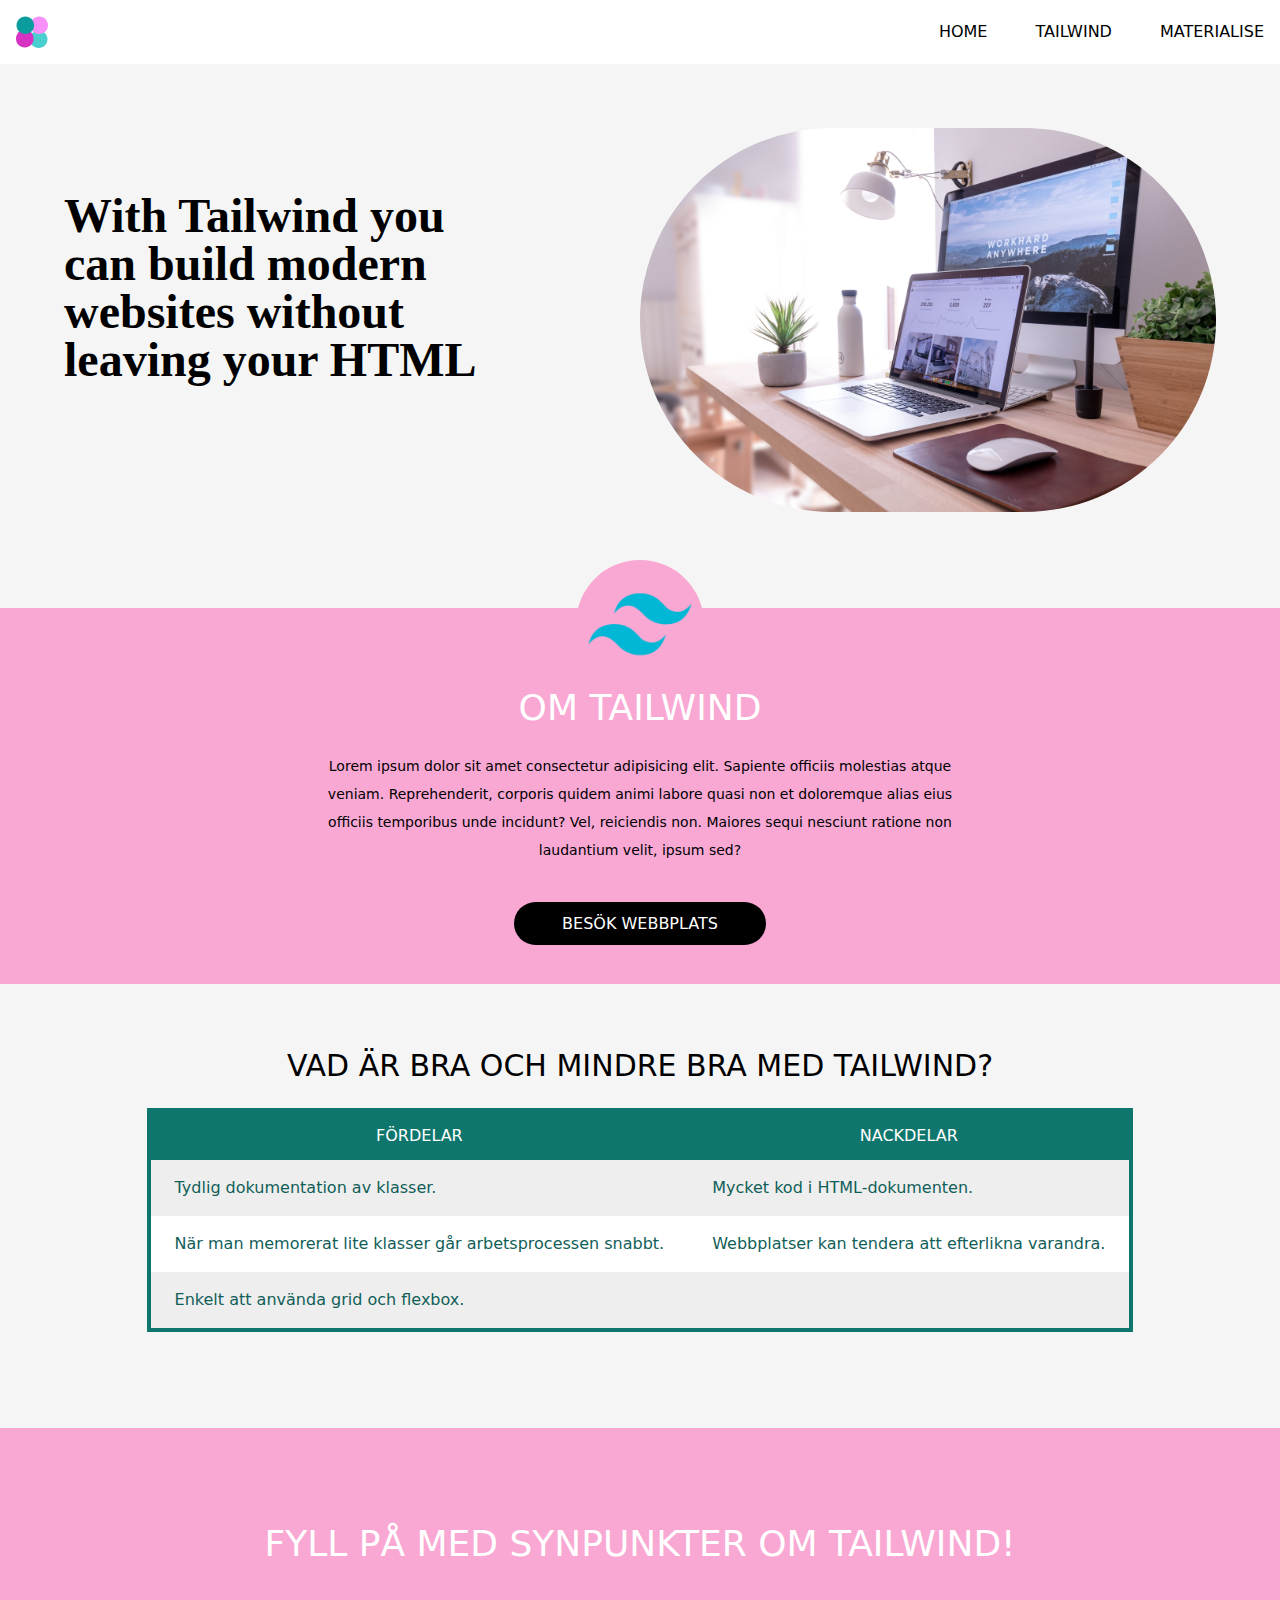
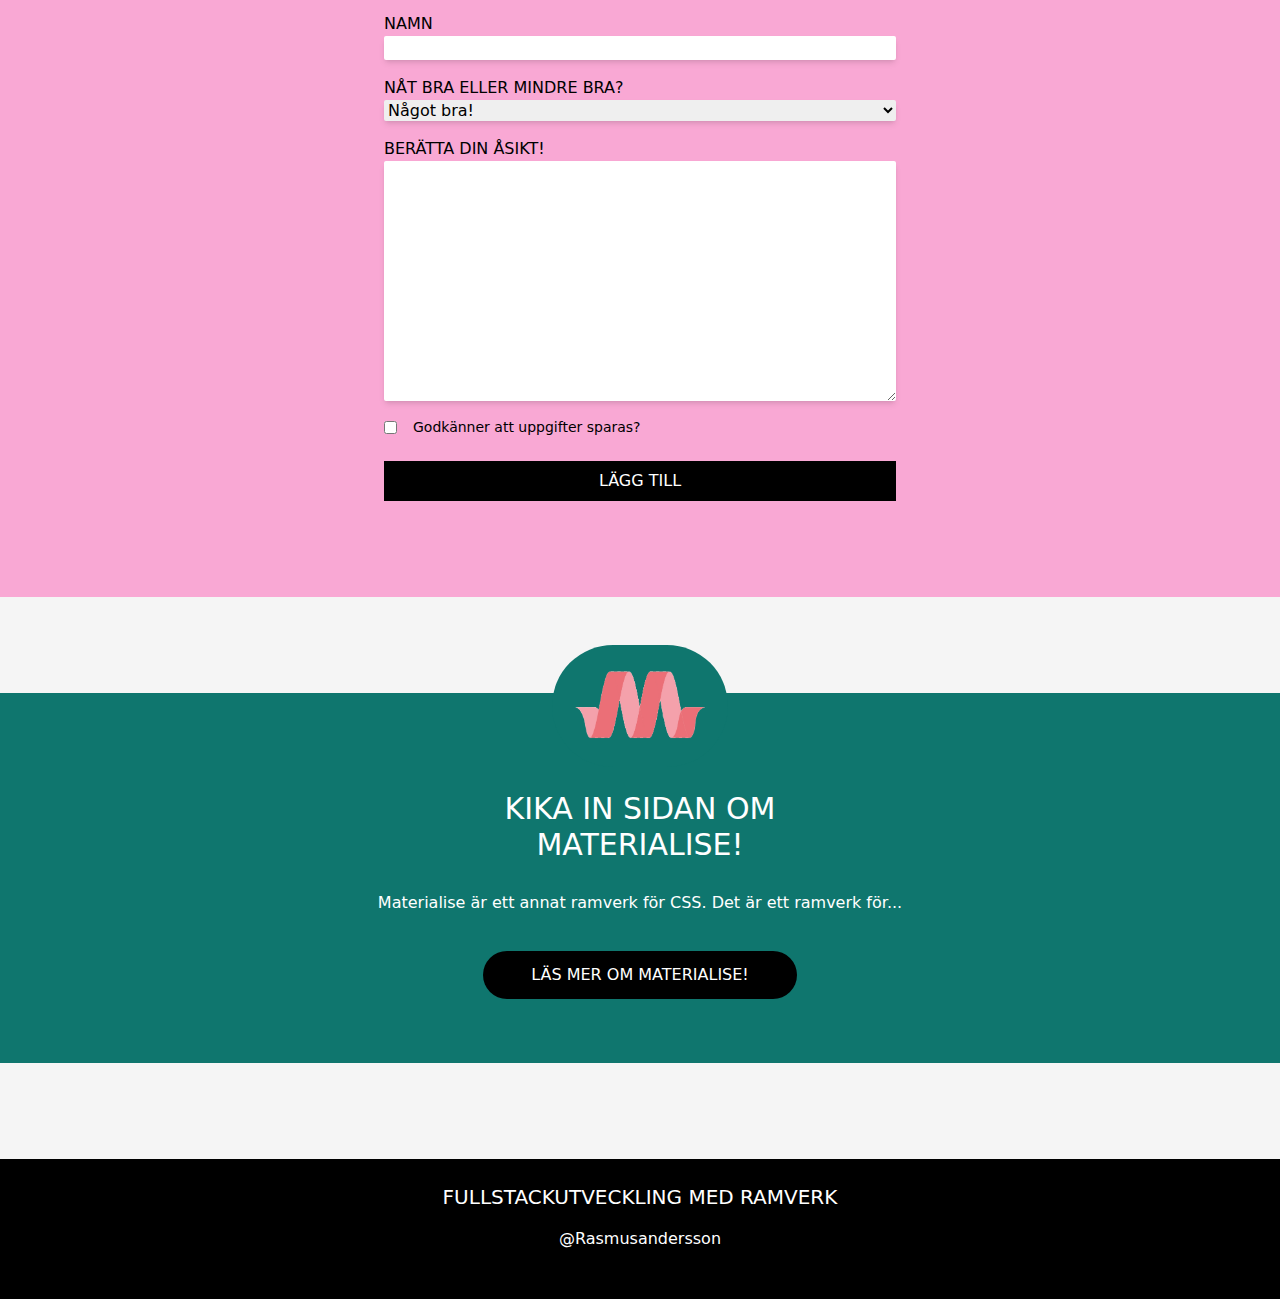
<file: src/index.html>
<!DOCTYPE html>
<html lang="sv">
<head>
    <meta charset="UTF-8">
    <meta http-equiv="X-UA-Compatible" content="IE=edge">
    <meta name="viewport" content="width=device-width, initial-scale=1.0">
    <link href="css/main.css" rel="stylesheet">
    <title>Ramverk - CSS</title>
</head>
<body>

    <!-- Navbar -->
    <nav class="relative container mx-auto bg-white max-w-none">
        <!--Container display content in flex-->
        <div class="flex items-center justify-between p-4">
            <!--Logo-->
            <div>
                <img src="img/logotyp.svg" alt="" class="object-cover h-8 w-8">
            </div>
            <!--Nav elements-->
            <div class="hidden md:flex space-x-12 ml-6">
                <a href="#" class="hover:text-pink-400 uppercase">Home</a>
                <a href="#" class="hover:text-pink-400 uppercase">Tailwind</a>
                <a href="#" class="hover:text-pink-400 uppercase">Materialise</a>
            </div>
        </div>
    </nav>


    <!-- Hero section-->
    <section id="hero" class="mt-16">
        <!--Content container-->
        <div class="container flex flex-col-reverse -mb-16 hero-bp:mb-24 hero-bp:flex-row items-center px-16 mx-auto mt-10 space-y-0">
                <!--Text content-->
                <div class="flex flex-col mb-32 space-y-6 hero-bp:w-3/6">
                    <h1 class="max-w-md text-4xl mt-6 font-serif font-bold text-center hero-bp:mt-16 hero-bp:text-5xl hero-bp:text-left hover:text-teal-900">
                        With Tailwind you can build modern websites without leaving your HTML
                    </h1>
                </div>
                <!--Rounded image-->
                <div class="w-5/6 mx-auto hero-bp:w-3/6">
                    <img class="rounded-full" src="img/hero-image.jpg" alt="">
                </div>
            </div>
    </section>

    <!--Tailwind content-->
    <section id="testimonials">
        <div class="p-12 mx-auto mt-16 mb-16 text-center bg-pink-300">
            <img src="img/Tailwind_CSS_Logo.svg.png" alt="" class="w-32 -mt-24 mx-auto bg-pink-300 p-2 rounded-full">
            <h2 class="text-4xl text-white font-thin uppercase text-center">Om Tailwind</h2>
            <!--Text container-->
            <div class="flex-col mx-auto mt-6 mb-12 max-w-2xl">
                <p class="text-sm leading-loose">Lorem ipsum dolor sit amet consectetur adipisicing elit. Sapiente officiis molestias atque veniam. Reprehenderit, corporis quidem animi labore quasi non et doloremque alias eius officiis temporibus unde incidunt? Vel, reiciendis non. Maiores sequi nesciunt ratione non laudantium velit, ipsum sed?</p>
            </div>
            <a href=""
                class="p-3 px-12 pt-3 text-white bg-black uppercase font-thin rounded-full baseline 
                hover:bg-slate-800 cursor-pointer"
                >Besök webbplats</a>
        </div>

    </section>

    <!--Table-->
    <section>
        <h3 class="text-3xl font-thin uppercase text-center mb-6">Vad är bra och mindre bra med Tailwind?</h3>
        <div class="mb-24 overflow-x-auto">
            <table class="max-w-none mx-auto bg-lightgrey border-4 border-teal-700 w-6/12">
                <thead class="p-6">
                    <tr>
                        <th class="py-3 bg-teal-700 text-white uppercase font-thin">Fördelar</th>
                        <th class="py-3 bg-teal-700 text-white uppercase font-thin">Nackdelar</th>
                    </tr>
                </thead>
                <tbody>
                    <tr class="bg-lightgrey text-teal-800">
                        <!--Fördel-->
                        <td class="py-4 px-6">Tydlig dokumentation av klasser.</td>
                        <!--Nackdel-->
                        <td class="py-4 px-6">Mycket kod i HTML-dokumenten.</td>
                    </tr>
                    <tr class="bg-white text-teal-800">
                        <!--Fördel-->
                        <td class="py-4 px-6">När man memorerat lite klasser går arbetsprocessen snabbt.</td>
                        <!--Nackdel-->
                        <td class="py-4 px-6">Webbplatser kan tendera att efterlikna varandra.</td>
                    </tr>
                    <tr class="bg-lightgrey text-teal-800">
                        <!--Fördel-->
                        <td class="py-4 px-6">Enkelt att använda grid och flexbox.</td>
                        <!--Nackdel-->
                        <td class="py-4 px-6"></td>
                    </tr>
                </tbody>
            </table>
        </div>
    </section>

    <!--Form-->
    <section>
        <div class="bg-pink-300 py-24 px-8">
            <h3 class="text-3xl md:text-4xl text-white font-thin uppercase text-center mb-12">Fyll på med synpunkter om Tailwind!</h3>
            <form action="" class="container flex flex-col max-w-lg mx-auto">
                <label for="" class="font-thin uppercase">Namn</label>
                <input type="text" class="mb-4 rounded-sm shadow-md">

                <label for="" class="font-thin uppercase">Nåt bra eller mindre bra?</label>
                <select class="font-thin mb-4 rounded-sm shadow-md" name="" id="">
                    <option value="pro" class="font-thin">Något bra!</option>
                    <option value="con" class="font-thin">Nja, något mindre bra!</option>
                </select>

                <label for="" class="font-thin uppercase">Berätta din åsikt!</label>
                <textarea name="" id="" cols="30" rows="10" class="mb-4 rounded-sm shadow-md"></textarea>

                <div class="flex items-center">
                    <input type="checkbox" name="" id="">
                    <label for="" class="ml-4 block text-sm">Godkänner att uppgifter sparas?</label>
                </div>

                <input  class="p-2 px-12 mt-6 text-white bg-black uppercase font-thin baseline 
                hover:bg-slate-800 cursor-pointer" type="submit" value="Lägg till">
            </form>
        </div>
    </section>

    <!--Link to other underpage-->
    <section class="mb-24 mt-24 max-w-none bg-teal-700 ">
        <!--Content container-->
        <div class="container flex flex-col items-center p-16 mx-auto mt-10">
            <img src="img/materialise-logo.svg" alt="" class="p-5 w-44 -mt-28 mb-6 mx-auto bg-teal-700 rounded-full">
                <!--Text content-->
                <div class="mb-4">
                    <h3 class="max-w-md text-2xl text-white font-thin uppercase text-center md:text-3xl">
                        Kika in sidan om Materialise!
                    </h3>
                </div>
                <div class="flex-col mx-auto mt-2 mb-8 max-w-2xl">
                    <p class="text-md text-white font-thin leading-loose">Materialise är ett annat ramverk för CSS. Det är ett ramverk för...</p>
                </div>
                <!--Internal link button-->
                <a href=""
                class="p-3 px-12 pt-3 text-white bg-black uppercase font-thin rounded-full baseline 
                hover:bg-slate-800 cursor-pointer"
                >Läs mer om Materialise!</a>
                
            </div>
    </section>


    <!--Footer section-->
    <footer class="bg-black pt-6 pb-8 mx-auto">
        <h4 class="text-xl text-white font-thin uppercase text-center">Fullstackutveckling med ramverk</h4>
        <h5 class="text-white text-center py-4">@Rasmusandersson</h5>
    </footer>
    
    
</body>
</html>
</file>
<file: src/css/main.css>
/*
! tailwindcss v3.1.8 | MIT License | https://tailwindcss.com
*/

/*
1. Prevent padding and border from affecting element width. (https://github.com/mozdevs/cssremedy/issues/4)
2. Allow adding a border to an element by just adding a border-width. (https://github.com/tailwindcss/tailwindcss/pull/116)
*/

*,
::before,
::after {
  box-sizing: border-box;
  /* 1 */
  border-width: 0;
  /* 2 */
  border-style: solid;
  /* 2 */
  border-color: #e5e7eb;
  /* 2 */
}

::before,
::after {
  --tw-content: '';
}

/*
1. Use a consistent sensible line-height in all browsers.
2. Prevent adjustments of font size after orientation changes in iOS.
3. Use a more readable tab size.
4. Use the user's configured `sans` font-family by default.
*/

html {
  line-height: 1.5;
  /* 1 */
  -webkit-text-size-adjust: 100%;
  /* 2 */
  -moz-tab-size: 4;
  /* 3 */
  -o-tab-size: 4;
     tab-size: 4;
  /* 3 */
  font-family: ui-sans-serif, system-ui, -apple-system, BlinkMacSystemFont, "Segoe UI", Roboto, "Helvetica Neue", Arial, "Noto Sans", sans-serif, "Apple Color Emoji", "Segoe UI Emoji", "Segoe UI Symbol", "Noto Color Emoji";
  /* 4 */
}

/*
1. Remove the margin in all browsers.
2. Inherit line-height from `html` so users can set them as a class directly on the `html` element.
*/

body {
  margin: 0;
  /* 1 */
  line-height: inherit;
  /* 2 */
}

/*
1. Add the correct height in Firefox.
2. Correct the inheritance of border color in Firefox. (https://bugzilla.mozilla.org/show_bug.cgi?id=190655)
3. Ensure horizontal rules are visible by default.
*/

hr {
  height: 0;
  /* 1 */
  color: inherit;
  /* 2 */
  border-top-width: 1px;
  /* 3 */
}

/*
Add the correct text decoration in Chrome, Edge, and Safari.
*/

abbr:where([title]) {
  -webkit-text-decoration: underline dotted;
          text-decoration: underline dotted;
}

/*
Remove the default font size and weight for headings.
*/

h1,
h2,
h3,
h4,
h5,
h6 {
  font-size: inherit;
  font-weight: inherit;
}

/*
Reset links to optimize for opt-in styling instead of opt-out.
*/

a {
  color: inherit;
  text-decoration: inherit;
}

/*
Add the correct font weight in Edge and Safari.
*/

b,
strong {
  font-weight: bolder;
}

/*
1. Use the user's configured `mono` font family by default.
2. Correct the odd `em` font sizing in all browsers.
*/

code,
kbd,
samp,
pre {
  font-family: ui-monospace, SFMono-Regular, Menlo, Monaco, Consolas, "Liberation Mono", "Courier New", monospace;
  /* 1 */
  font-size: 1em;
  /* 2 */
}

/*
Add the correct font size in all browsers.
*/

small {
  font-size: 80%;
}

/*
Prevent `sub` and `sup` elements from affecting the line height in all browsers.
*/

sub,
sup {
  font-size: 75%;
  line-height: 0;
  position: relative;
  vertical-align: baseline;
}

sub {
  bottom: -0.25em;
}

sup {
  top: -0.5em;
}

/*
1. Remove text indentation from table contents in Chrome and Safari. (https://bugs.chromium.org/p/chromium/issues/detail?id=999088, https://bugs.webkit.org/show_bug.cgi?id=201297)
2. Correct table border color inheritance in all Chrome and Safari. (https://bugs.chromium.org/p/chromium/issues/detail?id=935729, https://bugs.webkit.org/show_bug.cgi?id=195016)
3. Remove gaps between table borders by default.
*/

table {
  text-indent: 0;
  /* 1 */
  border-color: inherit;
  /* 2 */
  border-collapse: collapse;
  /* 3 */
}

/*
1. Change the font styles in all browsers.
2. Remove the margin in Firefox and Safari.
3. Remove default padding in all browsers.
*/

button,
input,
optgroup,
select,
textarea {
  font-family: inherit;
  /* 1 */
  font-size: 100%;
  /* 1 */
  font-weight: inherit;
  /* 1 */
  line-height: inherit;
  /* 1 */
  color: inherit;
  /* 1 */
  margin: 0;
  /* 2 */
  padding: 0;
  /* 3 */
}

/*
Remove the inheritance of text transform in Edge and Firefox.
*/

button,
select {
  text-transform: none;
}

/*
1. Correct the inability to style clickable types in iOS and Safari.
2. Remove default button styles.
*/

button,
[type='button'],
[type='reset'],
[type='submit'] {
  -webkit-appearance: button;
  /* 1 */
  background-color: transparent;
  /* 2 */
  background-image: none;
  /* 2 */
}

/*
Use the modern Firefox focus style for all focusable elements.
*/

:-moz-focusring {
  outline: auto;
}

/*
Remove the additional `:invalid` styles in Firefox. (https://github.com/mozilla/gecko-dev/blob/2f9eacd9d3d995c937b4251a5557d95d494c9be1/layout/style/res/forms.css#L728-L737)
*/

:-moz-ui-invalid {
  box-shadow: none;
}

/*
Add the correct vertical alignment in Chrome and Firefox.
*/

progress {
  vertical-align: baseline;
}

/*
Correct the cursor style of increment and decrement buttons in Safari.
*/

::-webkit-inner-spin-button,
::-webkit-outer-spin-button {
  height: auto;
}

/*
1. Correct the odd appearance in Chrome and Safari.
2. Correct the outline style in Safari.
*/

[type='search'] {
  -webkit-appearance: textfield;
  /* 1 */
  outline-offset: -2px;
  /* 2 */
}

/*
Remove the inner padding in Chrome and Safari on macOS.
*/

::-webkit-search-decoration {
  -webkit-appearance: none;
}

/*
1. Correct the inability to style clickable types in iOS and Safari.
2. Change font properties to `inherit` in Safari.
*/

::-webkit-file-upload-button {
  -webkit-appearance: button;
  /* 1 */
  font: inherit;
  /* 2 */
}

/*
Add the correct display in Chrome and Safari.
*/

summary {
  display: list-item;
}

/*
Removes the default spacing and border for appropriate elements.
*/

blockquote,
dl,
dd,
h1,
h2,
h3,
h4,
h5,
h6,
hr,
figure,
p,
pre {
  margin: 0;
}

fieldset {
  margin: 0;
  padding: 0;
}

legend {
  padding: 0;
}

ol,
ul,
menu {
  list-style: none;
  margin: 0;
  padding: 0;
}

/*
Prevent resizing textareas horizontally by default.
*/

textarea {
  resize: vertical;
}

/*
1. Reset the default placeholder opacity in Firefox. (https://github.com/tailwindlabs/tailwindcss/issues/3300)
2. Set the default placeholder color to the user's configured gray 400 color.
*/

input::-moz-placeholder, textarea::-moz-placeholder {
  opacity: 1;
  /* 1 */
  color: #9ca3af;
  /* 2 */
}

input::placeholder,
textarea::placeholder {
  opacity: 1;
  /* 1 */
  color: #9ca3af;
  /* 2 */
}

/*
Set the default cursor for buttons.
*/

button,
[role="button"] {
  cursor: pointer;
}

/*
Make sure disabled buttons don't get the pointer cursor.
*/

:disabled {
  cursor: default;
}

/*
1. Make replaced elements `display: block` by default. (https://github.com/mozdevs/cssremedy/issues/14)
2. Add `vertical-align: middle` to align replaced elements more sensibly by default. (https://github.com/jensimmons/cssremedy/issues/14#issuecomment-634934210)
   This can trigger a poorly considered lint error in some tools but is included by design.
*/

img,
svg,
video,
canvas,
audio,
iframe,
embed,
object {
  display: block;
  /* 1 */
  vertical-align: middle;
  /* 2 */
}

/*
Constrain images and videos to the parent width and preserve their intrinsic aspect ratio. (https://github.com/mozdevs/cssremedy/issues/14)
*/

img,
video {
  max-width: 100%;
  height: auto;
}

*, ::before, ::after {
  --tw-border-spacing-x: 0;
  --tw-border-spacing-y: 0;
  --tw-translate-x: 0;
  --tw-translate-y: 0;
  --tw-rotate: 0;
  --tw-skew-x: 0;
  --tw-skew-y: 0;
  --tw-scale-x: 1;
  --tw-scale-y: 1;
  --tw-pan-x:  ;
  --tw-pan-y:  ;
  --tw-pinch-zoom:  ;
  --tw-scroll-snap-strictness: proximity;
  --tw-ordinal:  ;
  --tw-slashed-zero:  ;
  --tw-numeric-figure:  ;
  --tw-numeric-spacing:  ;
  --tw-numeric-fraction:  ;
  --tw-ring-inset:  ;
  --tw-ring-offset-width: 0px;
  --tw-ring-offset-color: #fff;
  --tw-ring-color: rgb(59 130 246 / 0.5);
  --tw-ring-offset-shadow: 0 0 #0000;
  --tw-ring-shadow: 0 0 #0000;
  --tw-shadow: 0 0 #0000;
  --tw-shadow-colored: 0 0 #0000;
  --tw-blur:  ;
  --tw-brightness:  ;
  --tw-contrast:  ;
  --tw-grayscale:  ;
  --tw-hue-rotate:  ;
  --tw-invert:  ;
  --tw-saturate:  ;
  --tw-sepia:  ;
  --tw-drop-shadow:  ;
  --tw-backdrop-blur:  ;
  --tw-backdrop-brightness:  ;
  --tw-backdrop-contrast:  ;
  --tw-backdrop-grayscale:  ;
  --tw-backdrop-hue-rotate:  ;
  --tw-backdrop-invert:  ;
  --tw-backdrop-opacity:  ;
  --tw-backdrop-saturate:  ;
  --tw-backdrop-sepia:  ;
}

::-webkit-backdrop {
  --tw-border-spacing-x: 0;
  --tw-border-spacing-y: 0;
  --tw-translate-x: 0;
  --tw-translate-y: 0;
  --tw-rotate: 0;
  --tw-skew-x: 0;
  --tw-skew-y: 0;
  --tw-scale-x: 1;
  --tw-scale-y: 1;
  --tw-pan-x:  ;
  --tw-pan-y:  ;
  --tw-pinch-zoom:  ;
  --tw-scroll-snap-strictness: proximity;
  --tw-ordinal:  ;
  --tw-slashed-zero:  ;
  --tw-numeric-figure:  ;
  --tw-numeric-spacing:  ;
  --tw-numeric-fraction:  ;
  --tw-ring-inset:  ;
  --tw-ring-offset-width: 0px;
  --tw-ring-offset-color: #fff;
  --tw-ring-color: rgb(59 130 246 / 0.5);
  --tw-ring-offset-shadow: 0 0 #0000;
  --tw-ring-shadow: 0 0 #0000;
  --tw-shadow: 0 0 #0000;
  --tw-shadow-colored: 0 0 #0000;
  --tw-blur:  ;
  --tw-brightness:  ;
  --tw-contrast:  ;
  --tw-grayscale:  ;
  --tw-hue-rotate:  ;
  --tw-invert:  ;
  --tw-saturate:  ;
  --tw-sepia:  ;
  --tw-drop-shadow:  ;
  --tw-backdrop-blur:  ;
  --tw-backdrop-brightness:  ;
  --tw-backdrop-contrast:  ;
  --tw-backdrop-grayscale:  ;
  --tw-backdrop-hue-rotate:  ;
  --tw-backdrop-invert:  ;
  --tw-backdrop-opacity:  ;
  --tw-backdrop-saturate:  ;
  --tw-backdrop-sepia:  ;
}

::backdrop {
  --tw-border-spacing-x: 0;
  --tw-border-spacing-y: 0;
  --tw-translate-x: 0;
  --tw-translate-y: 0;
  --tw-rotate: 0;
  --tw-skew-x: 0;
  --tw-skew-y: 0;
  --tw-scale-x: 1;
  --tw-scale-y: 1;
  --tw-pan-x:  ;
  --tw-pan-y:  ;
  --tw-pinch-zoom:  ;
  --tw-scroll-snap-strictness: proximity;
  --tw-ordinal:  ;
  --tw-slashed-zero:  ;
  --tw-numeric-figure:  ;
  --tw-numeric-spacing:  ;
  --tw-numeric-fraction:  ;
  --tw-ring-inset:  ;
  --tw-ring-offset-width: 0px;
  --tw-ring-offset-color: #fff;
  --tw-ring-color: rgb(59 130 246 / 0.5);
  --tw-ring-offset-shadow: 0 0 #0000;
  --tw-ring-shadow: 0 0 #0000;
  --tw-shadow: 0 0 #0000;
  --tw-shadow-colored: 0 0 #0000;
  --tw-blur:  ;
  --tw-brightness:  ;
  --tw-contrast:  ;
  --tw-grayscale:  ;
  --tw-hue-rotate:  ;
  --tw-invert:  ;
  --tw-saturate:  ;
  --tw-sepia:  ;
  --tw-drop-shadow:  ;
  --tw-backdrop-blur:  ;
  --tw-backdrop-brightness:  ;
  --tw-backdrop-contrast:  ;
  --tw-backdrop-grayscale:  ;
  --tw-backdrop-hue-rotate:  ;
  --tw-backdrop-invert:  ;
  --tw-backdrop-opacity:  ;
  --tw-backdrop-saturate:  ;
  --tw-backdrop-sepia:  ;
}

.container {
  width: 100%;
}

@media (min-width: 640px) {
  .container {
    max-width: 640px;
  }
}

@media (min-width: 768px) {
  .container {
    max-width: 768px;
  }
}

@media (min-width: 1024px) {
  .container {
    max-width: 1024px;
  }
}

@media (min-width: 1055px) {
  .container {
    max-width: 1055px;
  }
}

@media (min-width: 1280px) {
  .container {
    max-width: 1280px;
  }
}

@media (min-width: 1536px) {
  .container {
    max-width: 1536px;
  }
}

.relative {
  position: relative;
}

.mx-auto {
  margin-left: auto;
  margin-right: auto;
}

.ml-6 {
  margin-left: 1.5rem;
}

.mt-16 {
  margin-top: 4rem;
}

.-mb-16 {
  margin-bottom: -4rem;
}

.mt-10 {
  margin-top: 2.5rem;
}

.mb-32 {
  margin-bottom: 8rem;
}

.mt-6 {
  margin-top: 1.5rem;
}

.mb-16 {
  margin-bottom: 4rem;
}

.-mt-24 {
  margin-top: -6rem;
}

.mb-12 {
  margin-bottom: 3rem;
}

.mb-6 {
  margin-bottom: 1.5rem;
}

.mb-24 {
  margin-bottom: 6rem;
}

.ml-1 {
  margin-left: 0.25rem;
}

.mr-1 {
  margin-right: 0.25rem;
}

.mb-4 {
  margin-bottom: 1rem;
}

.ml-4 {
  margin-left: 1rem;
}

.mt-24 {
  margin-top: 6rem;
}

.-mt-28 {
  margin-top: -7rem;
}

.mt-2 {
  margin-top: 0.5rem;
}

.mb-8 {
  margin-bottom: 2rem;
}

.mb-0 {
  margin-bottom: 0px;
}

.block {
  display: block;
}

.flex {
  display: flex;
}

.table {
  display: table;
}

.grid {
  display: grid;
}

.hidden {
  display: none;
}

.h-8 {
  height: 2rem;
}

.w-8 {
  width: 2rem;
}

.w-5\/6 {
  width: 83.333333%;
}

.w-32 {
  width: 8rem;
}

.w-3\/4 {
  width: 75%;
}

.w-44 {
  width: 11rem;
}

.w-1\/3 {
  width: 33.333333%;
}

.w-1\/2 {
  width: 50%;
}

.w-2\/3 {
  width: 66.666667%;
}

.max-w-none {
  max-width: none;
}

.max-w-md {
  max-width: 28rem;
}

.max-w-2xl {
  max-width: 42rem;
}

.max-w-lg {
  max-width: 32rem;
}

.max-w-sm {
  max-width: 24rem;
}

.cursor-pointer {
  cursor: pointer;
}

.flex-col {
  flex-direction: column;
}

.flex-col-reverse {
  flex-direction: column-reverse;
}

.items-center {
  align-items: center;
}

.justify-between {
  justify-content: space-between;
}

.space-x-12 > :not([hidden]) ~ :not([hidden]) {
  --tw-space-x-reverse: 0;
  margin-right: calc(3rem * var(--tw-space-x-reverse));
  margin-left: calc(3rem * calc(1 - var(--tw-space-x-reverse)));
}

.space-y-0 > :not([hidden]) ~ :not([hidden]) {
  --tw-space-y-reverse: 0;
  margin-top: calc(0px * calc(1 - var(--tw-space-y-reverse)));
  margin-bottom: calc(0px * var(--tw-space-y-reverse));
}

.space-y-6 > :not([hidden]) ~ :not([hidden]) {
  --tw-space-y-reverse: 0;
  margin-top: calc(1.5rem * calc(1 - var(--tw-space-y-reverse)));
  margin-bottom: calc(1.5rem * var(--tw-space-y-reverse));
}

.overflow-x-auto {
  overflow-x: auto;
}

.rounded-full {
  border-radius: 9999px;
}

.rounded-sm {
  border-radius: 0.125rem;
}

.rounded-md {
  border-radius: 0.375rem;
}

.rounded-xl {
  border-radius: 0.75rem;
}

.rounded-lg {
  border-radius: 0.5rem;
}

.rounded-tl-lg {
  border-top-left-radius: 0.5rem;
}

.border-4 {
  border-width: 4px;
}

.border-teal-700 {
  --tw-border-opacity: 1;
  border-color: rgb(15 118 110 / var(--tw-border-opacity));
}

.border-teal-600 {
  --tw-border-opacity: 1;
  border-color: rgb(13 148 136 / var(--tw-border-opacity));
}

.bg-white {
  --tw-bg-opacity: 1;
  background-color: rgb(255 255 255 / var(--tw-bg-opacity));
}

.bg-pink-300 {
  --tw-bg-opacity: 1;
  background-color: rgb(249 168 212 / var(--tw-bg-opacity));
}

.bg-black {
  --tw-bg-opacity: 1;
  background-color: rgb(0 0 0 / var(--tw-bg-opacity));
}

.bg-lightgrey {
  --tw-bg-opacity: 1;
  background-color: rgb(238 238 238 / var(--tw-bg-opacity));
}

.bg-teal-700 {
  --tw-bg-opacity: 1;
  background-color: rgb(15 118 110 / var(--tw-bg-opacity));
}

.bg-cyan-800 {
  --tw-bg-opacity: 1;
  background-color: rgb(21 94 117 / var(--tw-bg-opacity));
}

.bg-pink-400 {
  --tw-bg-opacity: 1;
  background-color: rgb(244 114 182 / var(--tw-bg-opacity));
}

.bg-red-400 {
  --tw-bg-opacity: 1;
  background-color: rgb(248 113 113 / var(--tw-bg-opacity));
}

.bg-red-300 {
  --tw-bg-opacity: 1;
  background-color: rgb(252 165 165 / var(--tw-bg-opacity));
}

.bg-orange-700 {
  --tw-bg-opacity: 1;
  background-color: rgb(194 65 12 / var(--tw-bg-opacity));
}

.bg-orange-500 {
  --tw-bg-opacity: 1;
  background-color: rgb(249 115 22 / var(--tw-bg-opacity));
}

.bg-orange-300 {
  --tw-bg-opacity: 1;
  background-color: rgb(253 186 116 / var(--tw-bg-opacity));
}

.object-cover {
  -o-object-fit: cover;
     object-fit: cover;
}

.p-4 {
  padding: 1rem;
}

.p-12 {
  padding: 3rem;
}

.p-2 {
  padding: 0.5rem;
}

.p-3 {
  padding: 0.75rem;
}

.p-6 {
  padding: 1.5rem;
}

.p-16 {
  padding: 4rem;
}

.p-5 {
  padding: 1.25rem;
}

.p-32 {
  padding: 8rem;
}

.px-16 {
  padding-left: 4rem;
  padding-right: 4rem;
}

.px-12 {
  padding-left: 3rem;
  padding-right: 3rem;
}

.py-3 {
  padding-top: 0.75rem;
  padding-bottom: 0.75rem;
}

.py-4 {
  padding-top: 1rem;
  padding-bottom: 1rem;
}

.px-6 {
  padding-left: 1.5rem;
  padding-right: 1.5rem;
}

.py-24 {
  padding-top: 6rem;
  padding-bottom: 6rem;
}

.px-8 {
  padding-left: 2rem;
  padding-right: 2rem;
}

.px-40 {
  padding-left: 10rem;
  padding-right: 10rem;
}

.py-16 {
  padding-top: 4rem;
  padding-bottom: 4rem;
}

.px-52 {
  padding-left: 13rem;
  padding-right: 13rem;
}

.px-24 {
  padding-left: 6rem;
  padding-right: 6rem;
}

.py-2 {
  padding-top: 0.5rem;
  padding-bottom: 0.5rem;
}

.pt-3 {
  padding-top: 0.75rem;
}

.pt-6 {
  padding-top: 1.5rem;
}

.pb-8 {
  padding-bottom: 2rem;
}

.pl-12 {
  padding-left: 3rem;
}

.pr-12 {
  padding-right: 3rem;
}

.pl-40 {
  padding-left: 10rem;
}

.pr-40 {
  padding-right: 10rem;
}

.text-center {
  text-align: center;
}

.font-serif {
  font-family: ui-serif, Georgia, Cambria, "Times New Roman", Times, serif;
}

.text-4xl {
  font-size: 2.25rem;
  line-height: 2.5rem;
}

.text-sm {
  font-size: 0.875rem;
  line-height: 1.25rem;
}

.text-3xl {
  font-size: 1.875rem;
  line-height: 2.25rem;
}

.text-2xl {
  font-size: 1.5rem;
  line-height: 2rem;
}

.text-xl {
  font-size: 1.25rem;
  line-height: 1.75rem;
}

.font-bold {
  font-weight: 700;
}

.font-thin {
  font-weight: 100;
}

.uppercase {
  text-transform: uppercase;
}

.leading-loose {
  line-height: 2;
}

.text-white {
  --tw-text-opacity: 1;
  color: rgb(255 255 255 / var(--tw-text-opacity));
}

.text-teal-800 {
  --tw-text-opacity: 1;
  color: rgb(17 94 89 / var(--tw-text-opacity));
}

.shadow-md {
  --tw-shadow: 0 4px 6px -1px rgb(0 0 0 / 0.1), 0 2px 4px -2px rgb(0 0 0 / 0.1);
  --tw-shadow-colored: 0 4px 6px -1px var(--tw-shadow-color), 0 2px 4px -2px var(--tw-shadow-color);
  box-shadow: var(--tw-ring-offset-shadow, 0 0 #0000), var(--tw-ring-shadow, 0 0 #0000), var(--tw-shadow);
}

body {
  background-color: #f5f5f5;
}

.hover\:bg-slate-800:hover {
  --tw-bg-opacity: 1;
  background-color: rgb(30 41 59 / var(--tw-bg-opacity));
}

.hover\:text-pink-400:hover {
  --tw-text-opacity: 1;
  color: rgb(244 114 182 / var(--tw-text-opacity));
}

.hover\:text-teal-900:hover {
  --tw-text-opacity: 1;
  color: rgb(19 78 74 / var(--tw-text-opacity));
}

.hover\:text-cyan-800:hover {
  --tw-text-opacity: 1;
  color: rgb(21 94 117 / var(--tw-text-opacity));
}

.hover\:text-red-300:hover {
  --tw-text-opacity: 1;
  color: rgb(252 165 165 / var(--tw-text-opacity));
}

.hover\:text-orange-300:hover {
  --tw-text-opacity: 1;
  color: rgb(253 186 116 / var(--tw-text-opacity));
}

@media (min-width: 768px) {
  .md\:flex {
    display: flex;
  }

  .md\:w-3\/4 {
    width: 75%;
  }

  .md\:w-2\/4 {
    width: 50%;
  }

  .md\:w-1\/3 {
    width: 33.333333%;
  }

  .md\:w-2\/3 {
    width: 66.666667%;
  }

  .md\:flex-row {
    flex-direction: row;
  }

  .md\:px-24 {
    padding-left: 6rem;
    padding-right: 6rem;
  }

  .md\:px-12 {
    padding-left: 3rem;
    padding-right: 3rem;
  }

  .md\:px-52 {
    padding-left: 13rem;
    padding-right: 13rem;
  }

  .md\:px-32 {
    padding-left: 8rem;
    padding-right: 8rem;
  }

  .md\:text-4xl {
    font-size: 2.25rem;
    line-height: 2.5rem;
  }

  .md\:text-3xl {
    font-size: 1.875rem;
    line-height: 2.25rem;
  }
}

@media (min-width: 1055px) {
  .hero-bp\:mb-24 {
    margin-bottom: 6rem;
  }

  .hero-bp\:mt-16 {
    margin-top: 4rem;
  }

  .hero-bp\:w-3\/6 {
    width: 50%;
  }

  .hero-bp\:w-4\/6 {
    width: 66.666667%;
  }

  .hero-bp\:w-2\/6 {
    width: 33.333333%;
  }

  .hero-bp\:flex-row {
    flex-direction: row;
  }

  .hero-bp\:text-left {
    text-align: left;
  }

  .hero-bp\:text-5xl {
    font-size: 3rem;
    line-height: 1;
  }

  .hero-bp\:text-6xl {
    font-size: 3.75rem;
    line-height: 1;
  }
}
</file>
